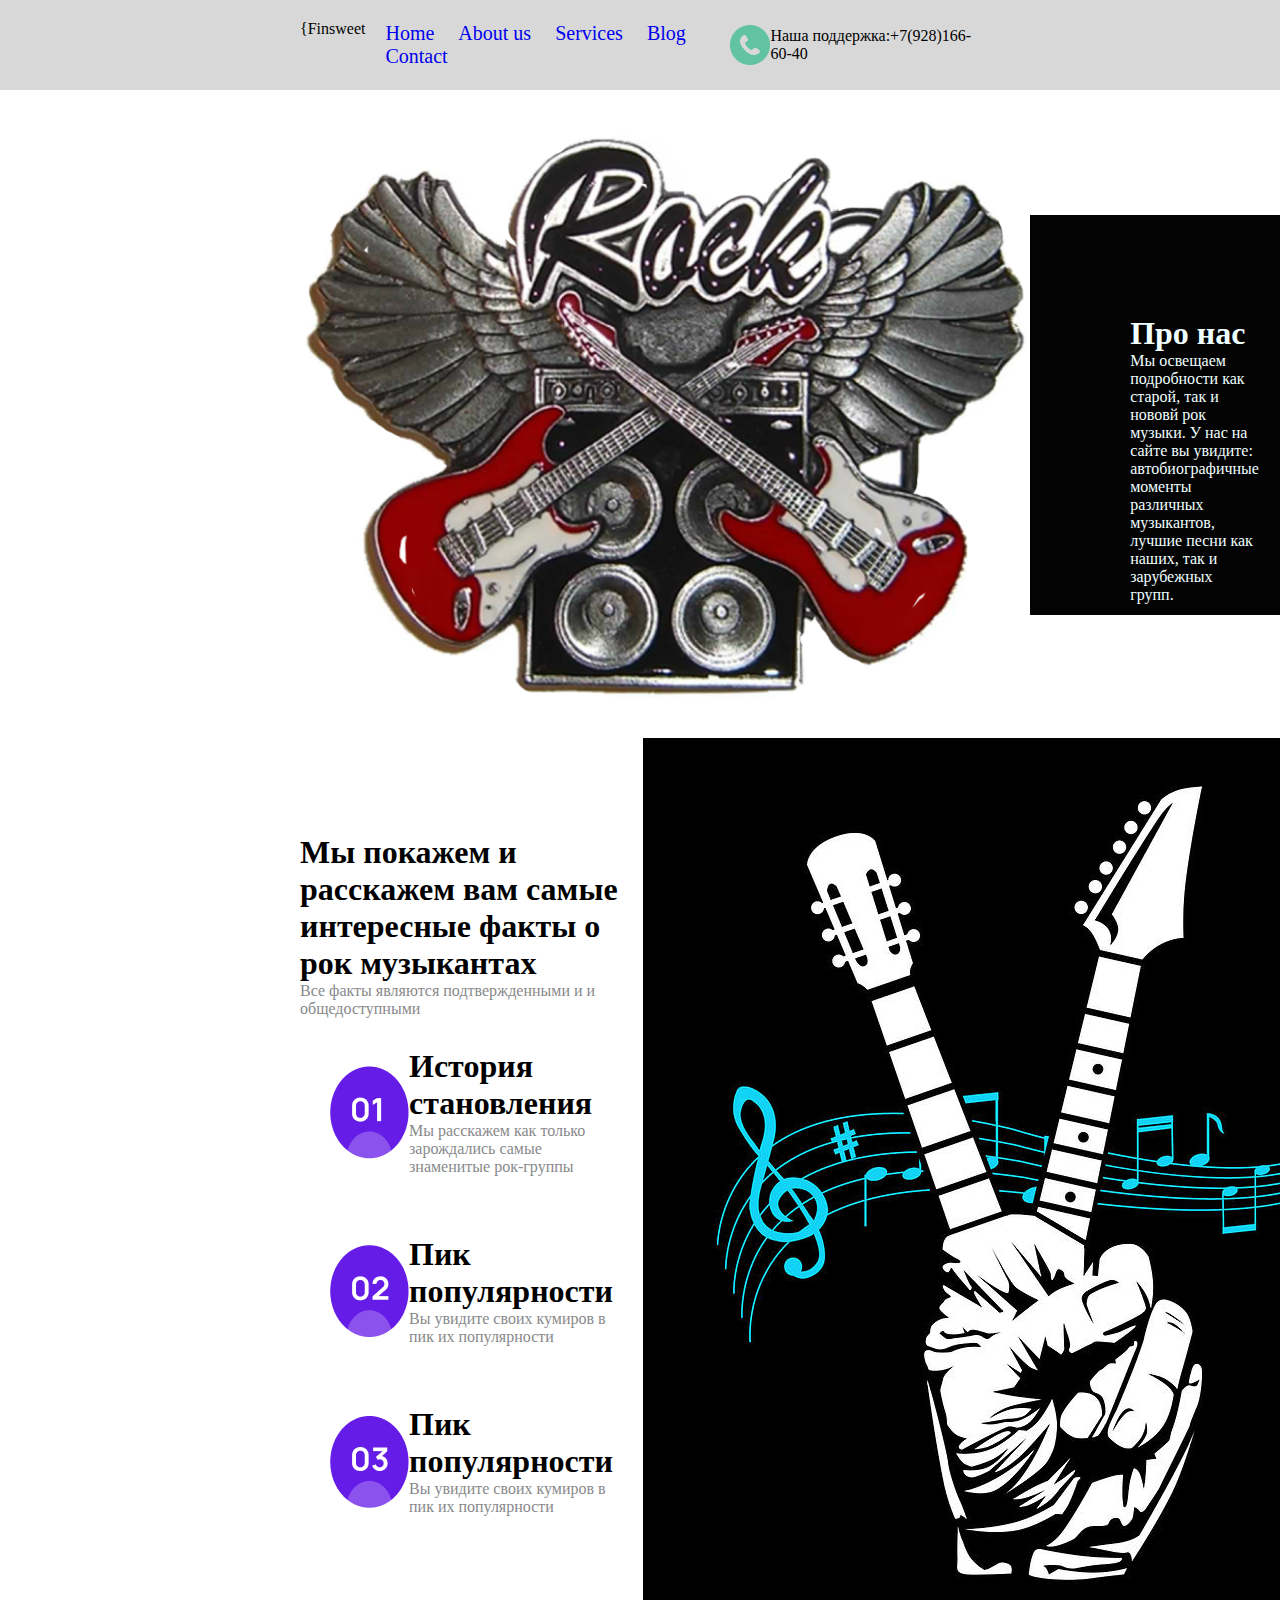
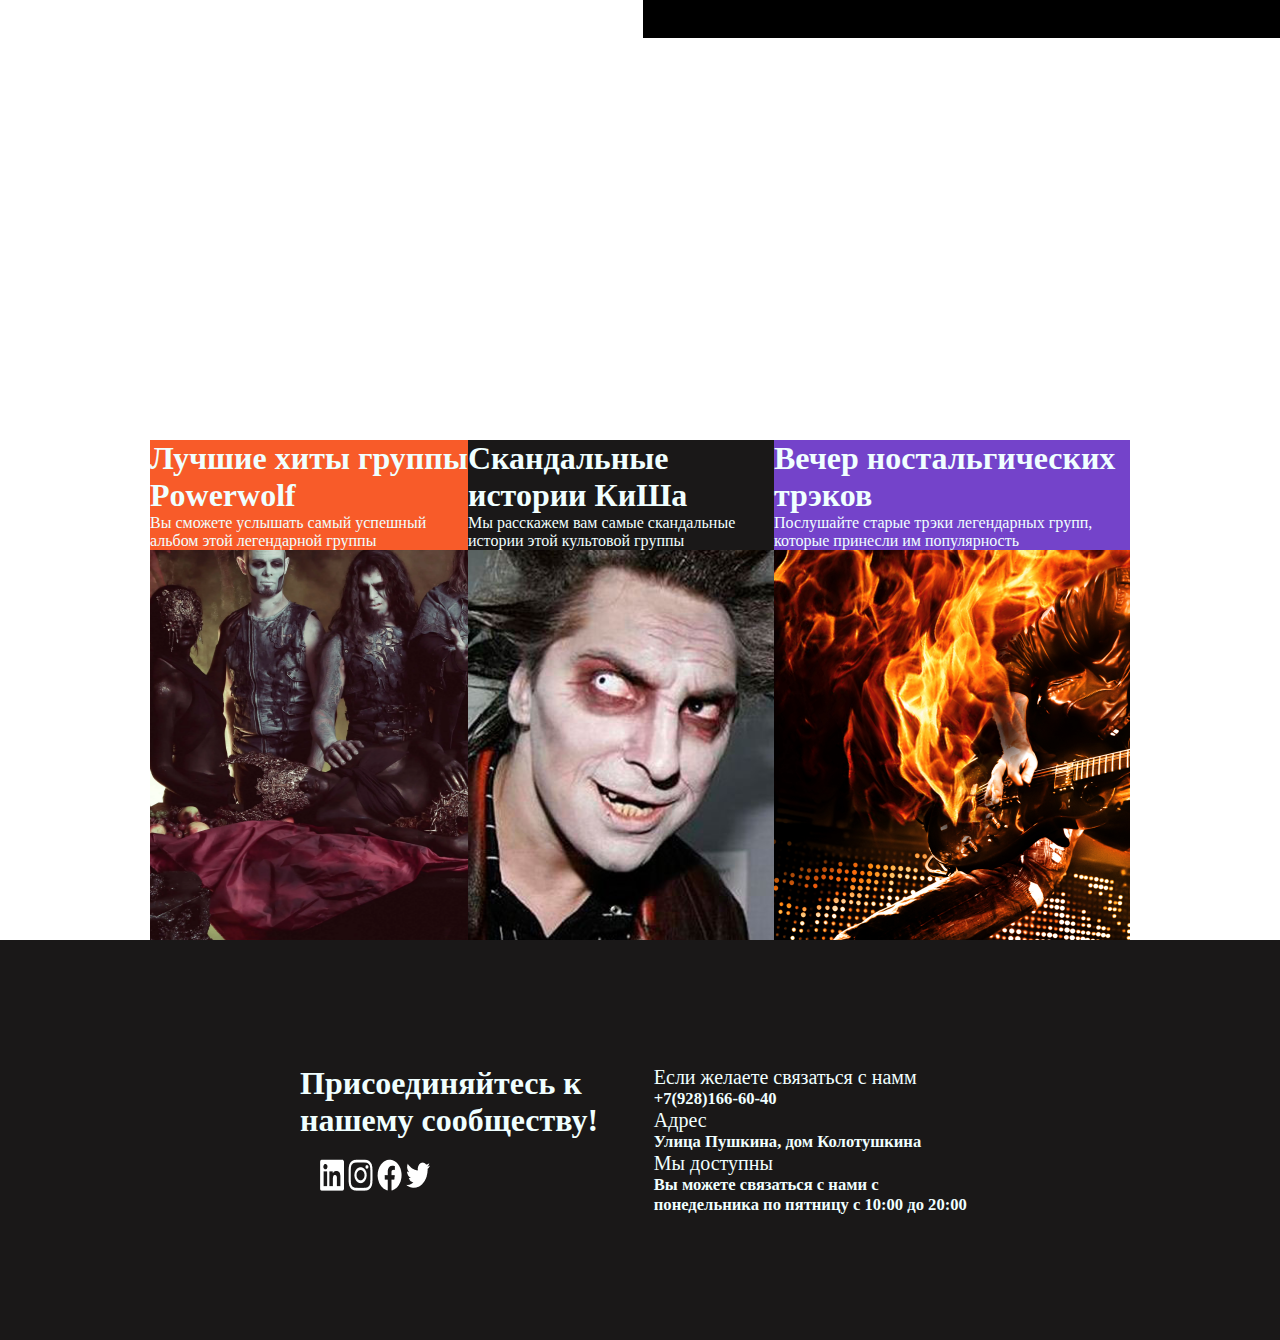
<file: index.html>
<!DOCTYPE html>
<html lang="en">
<head>
    <meta charset="UTF-8">
    <meta http-equiv="X-UA-Compatible" content="IE=edge">
    <meta name="viewport" content="width=device-width, initial-scale=1.0">
    <meta name="yandex-verification" content="2c3104d7aba6c0b3" />
    <title>Document</title>
    <link rel="stylesheet" href="style.css">
    <!-- Yandex.Metrika counter -->
<script type="text/javascript" >
   (function(m,e,t,r,i,k,a){m[i]=m[i]||function(){(m[i].a=m[i].a||[]).push(arguments)};
   m[i].l=1*new Date();
   for (var j = 0; j < document.scripts.length; j++) {if (document.scripts[j].src === r) { return; }}
   k=e.createElement(t),a=e.getElementsByTagName(t)[0],k.async=1,k.src=r,a.parentNode.insertBefore(k,a)})
   (window, document, "script", "https://mc.yandex.ru/metrika/tag.js", "ym");

   ym(90797700, "init", {
        clickmap:true,
        trackLinks:true,
        accurateTrackBounce:true
   });
</script>
<noscript><div><img src="https://mc.yandex.ru/watch/90797700" style="position:absolute; left:-9999px;" alt="" /></div></noscript>
<!-- /Yandex.Metrika counter -->
</head>
<body>
    <header class="header">
        <div class="logo">{Finsweet</div>
        <div class="container">
            <nav class="nav">
                <a href="Home">Home</a>
                <a href="About us">About us</a>
                <a href="Services">Services</a>
                <a href="Blog">Blog</a>
                <a href="Contact">Contact</a>
            </nav=class>
        </div>
        <div class="contacts">
            <img src="images/asis.png" alt="assistance">
            <p>Наша поддержка:+7(928)166-60-40</p>
        </div> 
    </header>
    <main>
        <div class="section">
            <div class="image">
                <img src="images/image 1.png" alt="img1">
            </div>
            <div class="about">
                <h1>Про нас</h1>
                <p>Мы освещаем подробности как старой, так 
                    и нововй рок музыки. У нас на сайте вы увидите: 
                    автобиографичные моменты различных музыкантов, лучшие
                     песни как наших, так и зарубежных групп.</p>
            </div>           
        </div>   
        <div class="section1">
            <div class="speak">
                <h1>Мы покажем и расскажем вам самые интересные факты о рок музыкантах</h1>
                <p>Все факты являются подтвержденными и и общедоступными</p>
                <div class="cr1">
                    <img src="circle/1.png" alt="crcl1">
                    <div class="r1">
                        <h1>История становления</h1>
                        <p>Мы расскажем как только зарождались самые знаменитые рок-группы</p>
                    </div>    
                </div>
                <div class="cr1">
                    <img src="circle/2.png" alt="crcl2">
                    <div class="r1">
                        <h1>Пик популярности</h1>
                        <p>Вы увидите своих кумиров в пик их популярности</p>
                    </div>    
                </div>
                <div class="cr1">
                    <img src="circle/3.png" alt="crcl3">
                    <div class="r1">
                        <h1>Пик популярности</h1>
                        <p>Вы увидите своих кумиров в пик их популярности</p>
                    </div>    
                </div>
                
            </div>
            <div class="image5"> 
                <img src="images/image 5.png" alt="'img5">
            </div>
        </div> 
        <div class="section2">
          <div class="dp1">
            <div class="dpc1">
                <h1>Лучшие хиты группы Powerwolf</h1>
                <p>Вы сможете услышать самый успешный альбом этой легендарной группы</p>
            </div>
          </div>
          <div class="dp2">
            <div class="dpc2">
                <h1>Скандальные истории КиШа</h1>
                <p>Мы расскажем вам самые скандальные истории этой культовой группы</p>
            </div>
          </div>
          <div class="dp3">
            <div class="dpc3">
                <h1>Вечер ностальгических трэков</h1>
                <p>Послушайте старые трэки легендарных групп, которые принесли им популярность</p>
            </div>
          </div>
        </div> 
    </main>
    <footer>
        <div class="footer">
            <div class="foot1">
                <h1>Присоединяйтесь к нашему сообществу!</h1>
                <div class="minifoot">
                    <img src="images/in.png" alt="id">
                    <img src="images/gg.png" alt="facebook">
                    <img src="images/rr.png" alt="twitt">
                    <img src="images/tt.png" alt="insta">

                </div>
            </div>
            <div class="foot2">
                <p>Если желаете связаться с намм</p>
                <h5>+7(928)166-60-40</h5>
                <p>Адрес</p>
                <h5>Улица Пушкина, дом Колотушкина</h5>
                <p>Мы доступны</p>
                <h5>Вы можете связаться с нами с понедельника по пятницу с 10:00 до 20:00</h5>
            </div>
        </div>
    </footer>
</body> 
</html>
</file>
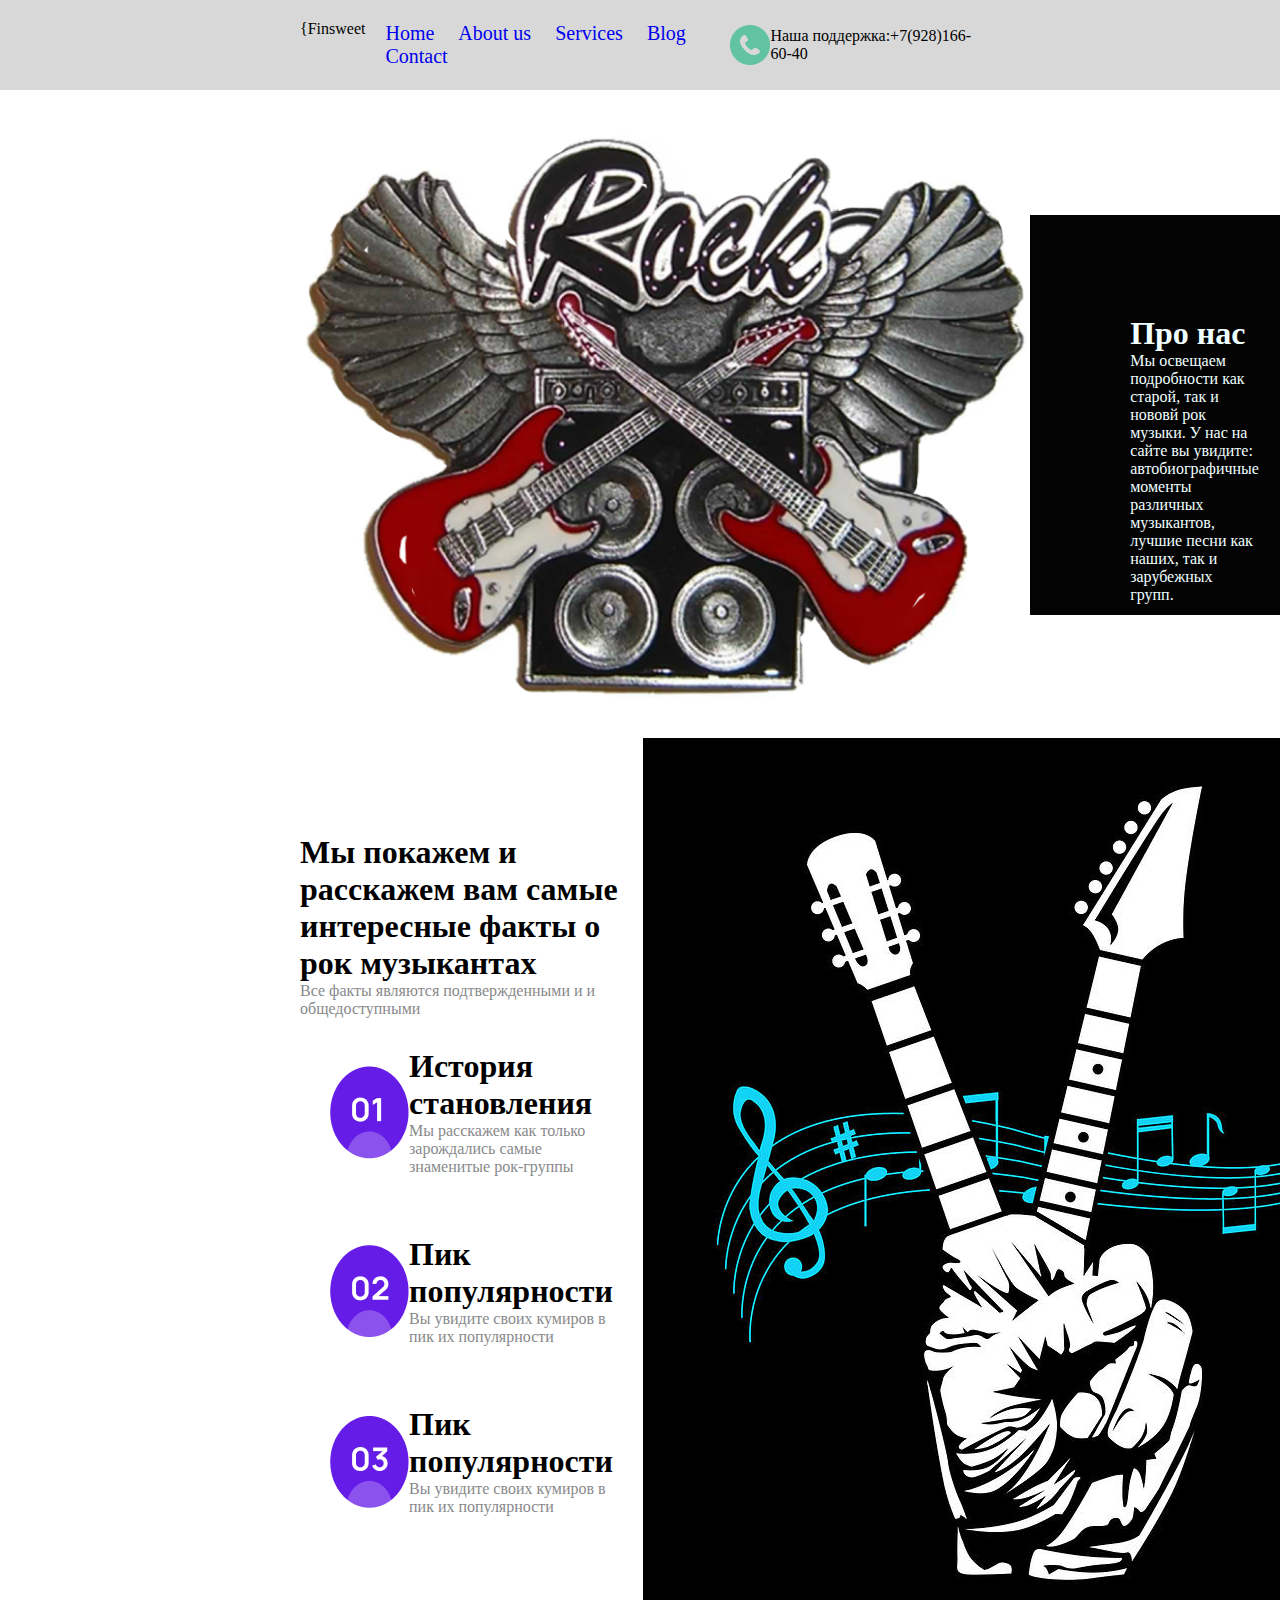
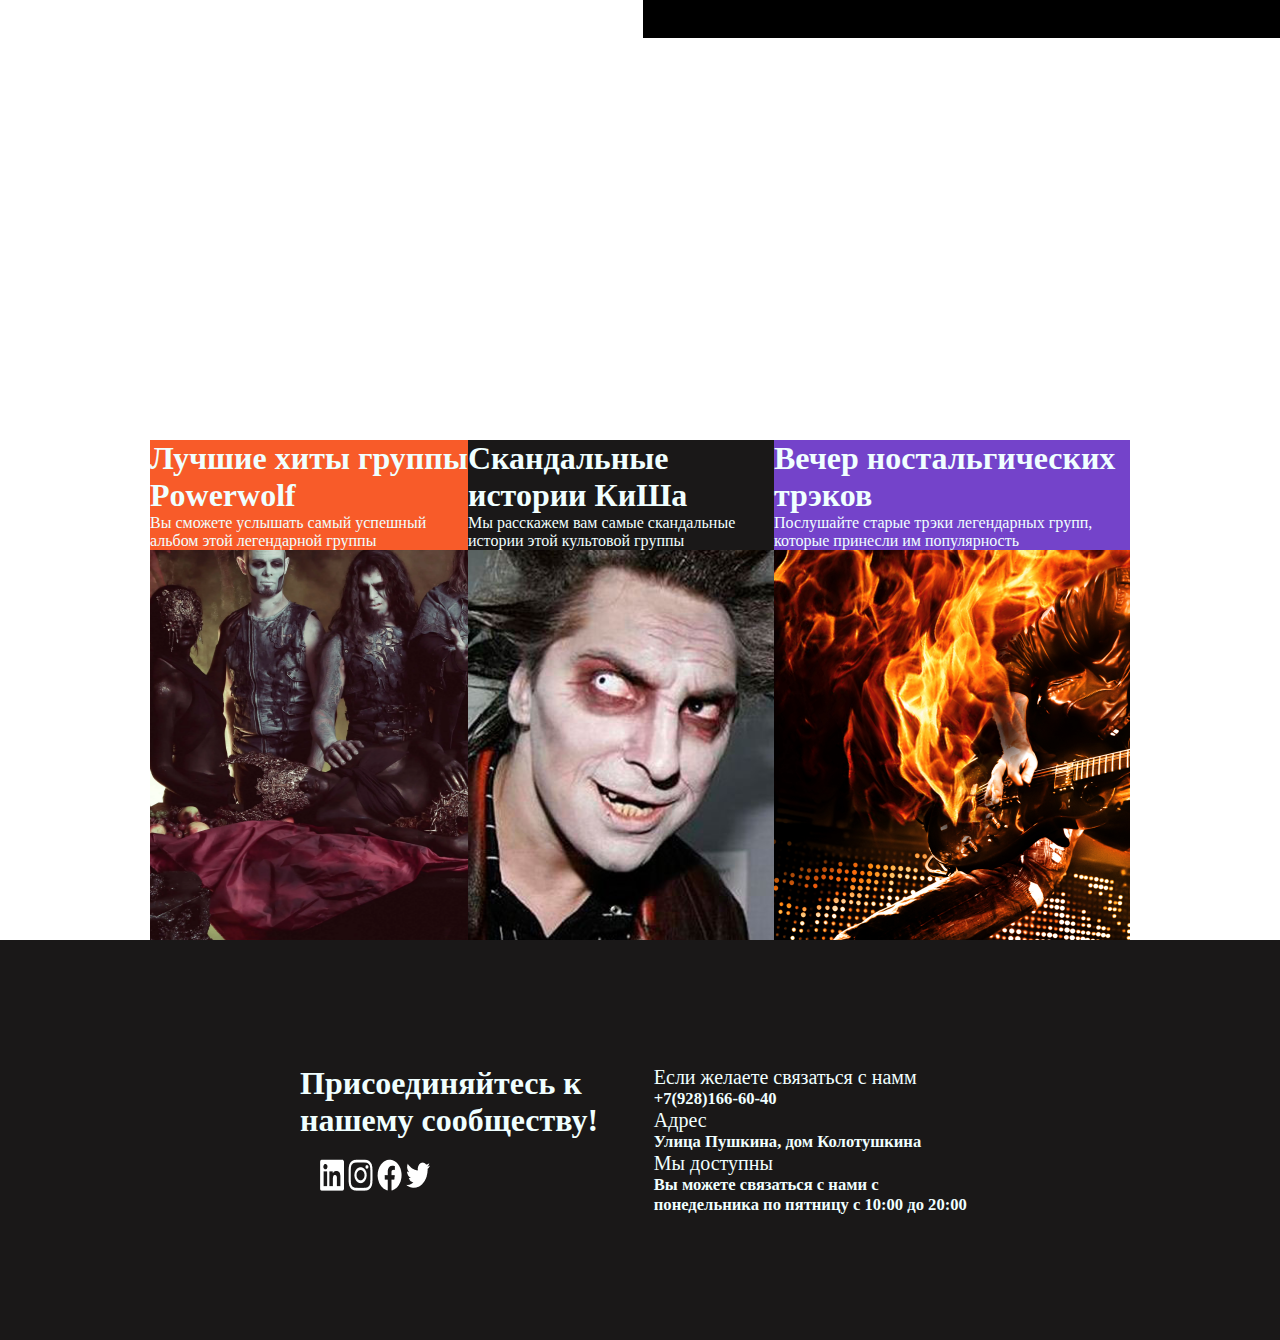
<file: kodland/project1/index.html>
<!DOCTYPE html>
<html lang="en">
<head>
    <meta charset="UTF-8">
    <meta http-equiv="X-UA-Compatible" content="IE=edge">
    <meta name="viewport" content="width=device-width, initial-scale=1.0">
    <title>Document</title>
    <link rel="stylesheet" href="style.css">
</head>
<body>
    <header class="header">
        <div class="logo">{Finsweet</div>
        <div class="container">
            <nav class="nav">
                <a href="Home">Home</a>
                <a href="About us">About us</a>
                <a href="Services">Services</a>
                <a href="Blog">Blog</a>
                <a href="Contact">Contact</a>
            </nav=class>
        </div>
        <div class="contacts">
            <img src="images/asis.png" alt="assistance">
            <p>Наша поддержка:+7(928)166-60-40</p>
        </div> 
    </header>
    <main>
        <div class="section">
            <div class="image">
                <img src="images/image 1.png" alt="img1">
            </div>
            <div class="about">
                <h1>Про нас</h1>
                <p>Мы освещаем подробности как старой, так 
                    и нововй рок музыки. У нас на сайте вы увидите: 
                    автобиографичные моменты различных музыкантов, лучшие
                     песни как наших, так и зарубежных групп.</p>
            </div>           
        </div>   
        <div class="section1">
            <div class="speak">
                <h1>Мы покажем и расскажем вам самые интересные факты о рок музыкантах</h1>
                <p>Все факты являются подтвержденными и и общедоступными</p>
                <div class="cr1">
                    <img src="circle/1.png" alt="crcl1">
                    <div class="r1">
                        <h1>История становления</h1>
                        <p>Мы расскажем как только зарождались самые знаменитые рок-группы</p>
                    </div>    
                </div>
                <div class="cr1">
                    <img src="circle/2.png" alt="crcl2">
                    <div class="r1">
                        <h1>Пик популярности</h1>
                        <p>Вы увидите своих кумиров в пик их популярности</p>
                    </div>    
                </div>
                <div class="cr1">
                    <img src="circle/3.png" alt="crcl3">
                    <div class="r1">
                        <h1>Пик популярности</h1>
                        <p>Вы увидите своих кумиров в пик их популярности</p>
                    </div>    
                </div>
                
            </div>
            <div class="image5"> 
                <img src="images/image 5.png" alt="'img5">
            </div>
        </div> 
        <div class="section2">
          <div class="dp1">
            <div class="dpc1">
                <h1>Лучшие хиты группы Powerwolf</h1>
                <p>Вы сможете услышать самый успешный альбом этой легендарной группы</p>
            </div>
          </div>
          <div class="dp2">
            <div class="dpc2">
                <h1>Скандальные истории КиШа</h1>
                <p>Мы расскажем вам самые скандальные истории этой культовой группы</p>
            </div>
          </div>
          <div class="dp3">
            <div class="dpc3">
                <h1>Вечер ностальгических трэков</h1>
                <p>Послушайте старые трэки легендарных групп, которые принесли им популярность</p>
            </div>
          </div>
        </div> 
    </main>
    <footer>
        <div class="footer">
            <div class="foot1">
                <h1>Присоединяйтесь к нашему сообществу!</h1>
                <div class="minifoot">
                    <img src="images/in.png" alt="id">
                    <img src="images/gg.png" alt="facebook">
                    <img src="images/rr.png" alt="twitt">
                    <img src="images/tt.png" alt="insta">

                </div>
            </div>
            <div class="foot2">
                <p>Если желаете связаться с намм</p>
                <h5>+7(928)166-60-40</h5>
                <p>Адрес</p>
                <h5>Улица Пушкина, дом Колотушкина</h5>
                <p>Мы доступны</p>
                <h5>Вы можете связаться с нами с понедельника по пятницу с 10:00 до 20:00</h5>
            </div>
        </div>
    </footer>
</body> 
</html>
</file>
<file: style.css>
*{
    margin: 0;
}
.header{
    height: 90px;
    background-color:#D8D8D8;
    padding: 0 300px;
    display: flex;
    justify-content: space-between;
    align-items: center;

}
.logo{
    width: auto;
    height: 50px;
}
.container{
    display: flex;
}
.contacts{
    display: flex;
    align-items: center;
}
.nav>a{
    margin-left: 20px;
    text-decoration: none;
    font-size: 20px;
}
.section{
    padding:0 300px;
    display: flex;
    justify-content: space-between;
    align-items: center;
    height: 650px;
    animation: anim1 3s 1 forwards;
}
@keyframes anim1{
    0%{
        transform: translate(-1000px, 0px);
    }
    100%{
        transform: translate(0px, 0px);
    }
}
@keyframes anim2{
    0%{
        transform: translate(1000px, 0px);
    }
    100%{
        transform: translate(0px, 0px);
    }
}
.image>img{
    height: 580px;
    width: auto;
}
.about{
    width: 300px;
    height: 200px;
    background-color: #030303;
   padding: 100px;
}
.about>p{
    color:azure;
}
.about>h1{
    color:azure;
}
.razruv{
    height: 700px;
}
.section1{
    padding:0 300px;
    display: flex;
    justify-content: space-between;
    align-items: center;
    height: 900px;
    animation: anim2 3s 1 forwards;
}

.cr1{
    display: flex;
    align-items: center;
    padding: 30px;
}
.speak>p{
    color: #88898B;
}

.r1{
    display:inline;
}
.r1>p{
    color: #88898B;
}
.section2{
    padding: 150px;
    display: flex;
    justify-content: space-between;
    align-items: center;
    height: 900px;
    box-sizing: border-box;
    position: relative;
    top: 200px;
}
.dpc1>p {
    color:azure;
}
.dpc2>p{
    color:azure;
}
.dpc3>p{
    color:azure;
}
.dpc1>h1{
    color:azure
}
.dpc2>h1{
    color:azure
}
.dpc3>h1{
    color:azure
}
.dp1{
    background-image: url(images/im2.png);
    height: 500px;
    align-items: center;
}
.dpc1{
    background-color: #F85B29;
}
.dp2{
    background-image: url(images/im3.png);
    height: 500px;
    align-items: center;
}
.dpc2{
    background-color: #1A1818;
}
.dp3{
    background-image: url(images/im4.png);
    height: 500px;
    align-items: center;
}
.dpc3{
    background-color: #7443CA;
}
.footer{
    padding:0 300px;
    display: flex;
    justify-content: space-between;
    align-items: center;
    height: 400px;
    background-color: #1A1818;
    margin: 0;
}
.minifoot{
    padding: 20px;
}
.foot2{
    color:azure;
    font-size: 20px;
}
.foot1>h1{
    color:azure;
}
</file>
<file: kodland/project1/style.css>
*{
    margin: 0;
}
.header{
    height: 90px;
    background-color:#D8D8D8;
    padding: 0 300px;
    display: flex;
    justify-content: space-between;
    align-items: center;

}
.logo{
    width: auto;
    height: 50px;
}
.container{
    display: flex;
}
.contacts{
    display: flex;
    align-items: center;
}
.nav>a{
    margin-left: 20px;
    text-decoration: none;
    font-size: 20px;
}
.section{
    padding:0 300px;
    display: flex;
    justify-content: space-between;
    align-items: center;
    height: 650px;
}
.image>img{
    height: 580px;
    width: auto;
}
.about{
    width: 300px;
    height: 200px;
    background-color: #030303;
   padding: 100px;
}
.about>p{
    color:azure;
}
.about>h1{
    color:azure;
}
.razruv{
    height: 700px;
}
.section1{
    padding:0 300px;
    display: flex;
    justify-content: space-between;
    align-items: center;
    height: 900px;
}

.cr1{
    display: flex;
    align-items: center;
    padding: 30px;
}
.speak>p{
    color: #88898B;
}

.r1{
    display:inline;
}
.r1>p{
    color: #88898B;
}
.section2{
    padding: 150px;
    display: flex;
    justify-content: space-between;
    align-items: center;
    height: 900px;
    box-sizing: border-box;
    position: relative;
    top: 200px;
}
.dpc1>p {
    color:azure;
}
.dpc2>p{
    color:azure;
}
.dpc3>p{
    color:azure;
}
.dpc1>h1{
    color:azure
}
.dpc2>h1{
    color:azure
}
.dpc3>h1{
    color:azure
}
.dp1{
    background-image: url(images/im2.png);
    height: 500px;
    align-items: center;
}
.dpc1{
    background-color: #F85B29;
}
.dp2{
    background-image: url(images/im3.png);
    height: 500px;
    align-items: center;
}
.dpc2{
    background-color: #1A1818;
}
.dp3{
    background-image: url(images/im4.png);
    height: 500px;
    align-items: center;
}
.dpc3{
    background-color: #7443CA;
}
.footer{
    padding:0 300px;
    display: flex;
    justify-content: space-between;
    align-items: center;
    height: 400px;
    background-color: #1A1818;
    margin: 0;
}
.minifoot{
    padding: 20px;
}
.foot2{
    color:azure;
    font-size: 20px;
}
.foot1>h1{
    color:azure;
}
</file>
